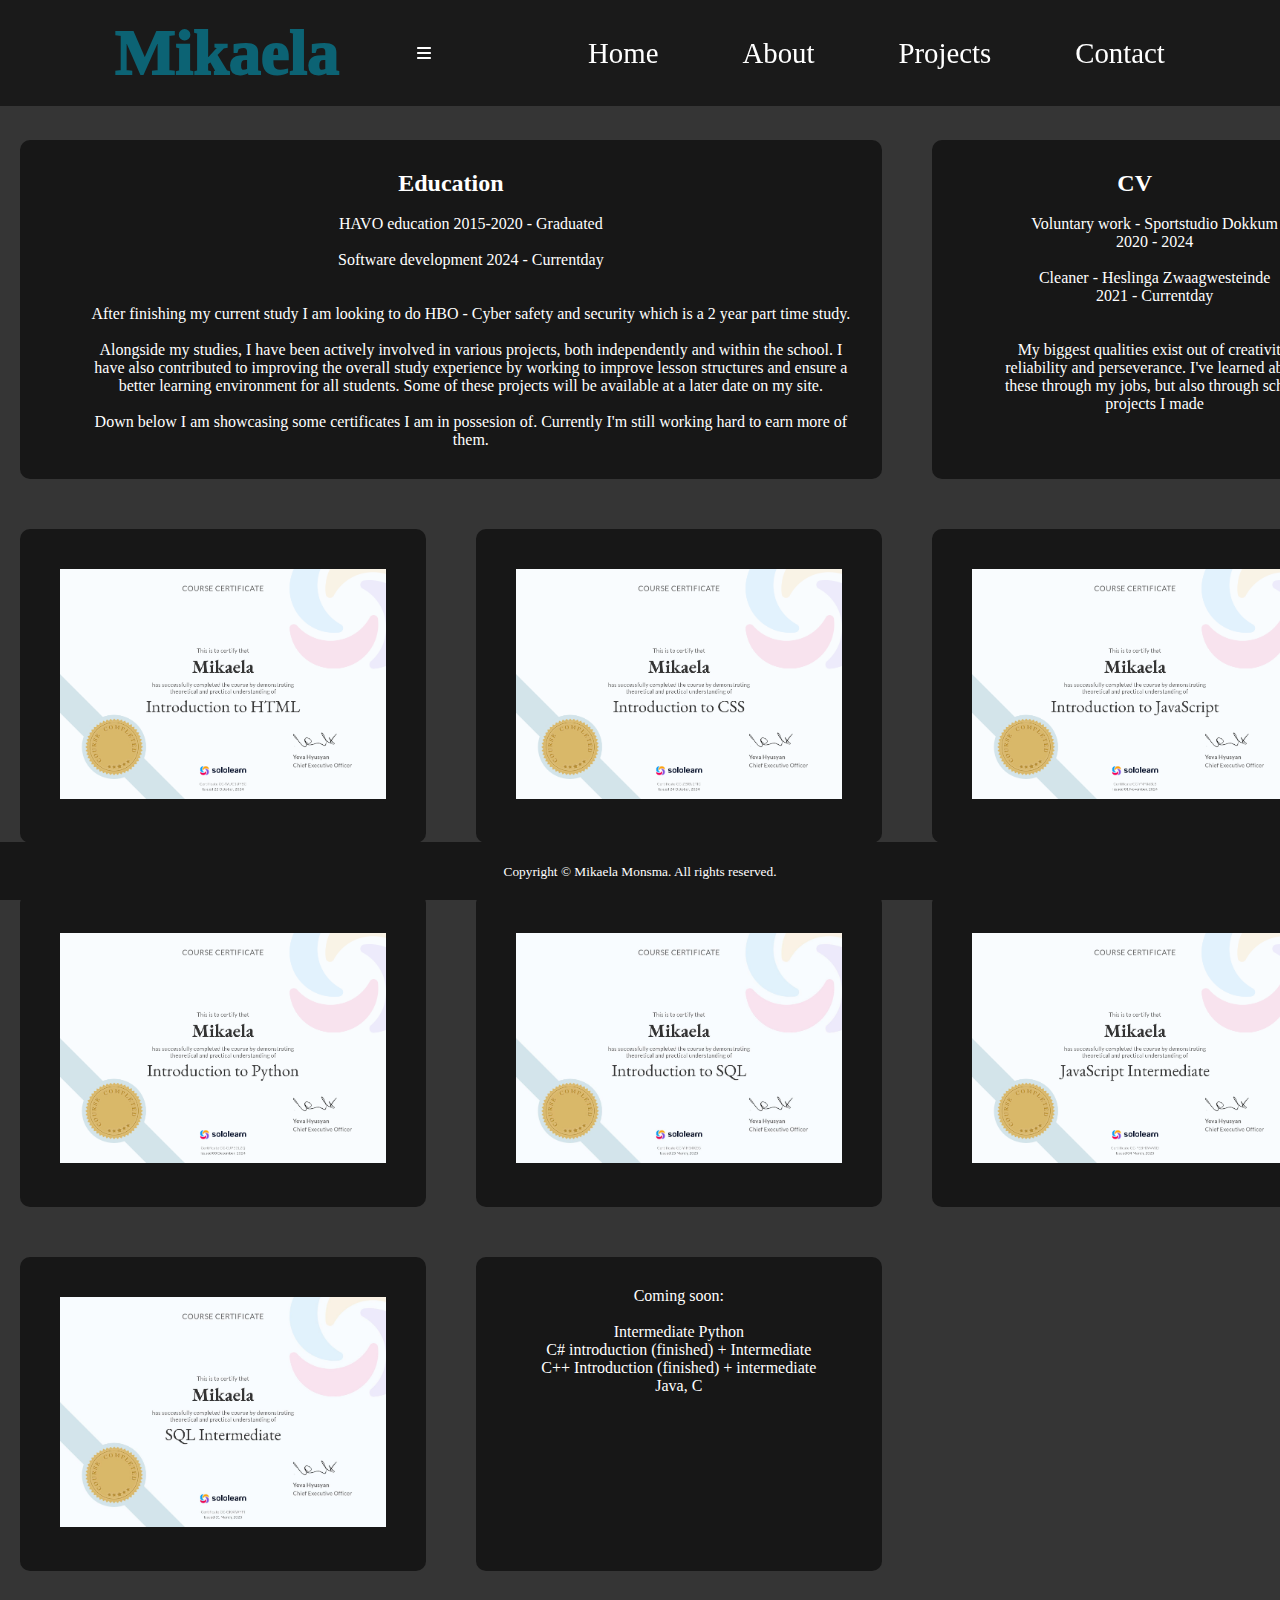
<file: mikamonsma-about.html>
<!DOCTYPE html>
<html lang="en">
<head>
    <meta charset="UTF-8">
    <meta name="viewport" content="width=device-width, initial-scale=1.0">
    <title>Document</title>
    <link rel="stylesheet" href="contact-me/mikamonsma-about.css">
    <link href="fontawesome-free-6.6.0-web/fontawesome-free-6.6.0-web/css/all.min.css" rel="stylesheet">
</head>
<body>
    <header class="header">
        <a href="#" class="logo">Mikaela</a>

        <i class="fa-solid fa-bars" class="menu-icon"></i>

        <nav class="navbar">
            <a href="index.html">Home</a>
            <a href="mikamonsma-about.html">About</a>
            <a href="mikamonsma-projects.html">Projects</a>
            <a href="mikamonsma-contact-me.html">Contact</a>
        </nav>
    </header>

    <main>
        <div class="grid-container">
            <div class="certificate education"><h2>Education</h2><br><ol>
                <li>HAVO education 2015-2020 - Graduated</li><br>
                <li>Software development 2024 - Currentday</li><br><br>
                <li>After finishing my current study I am looking to do HBO - Cyber safety and security which is a 2 year part time study.</li><br>
                <li>Alongside my studies, I have been actively involved in various projects, both independently and within the school. 
                    I have also contributed to improving the overall study experience by working to improve lesson structures and ensure a better learning 
                    environment for all students. Some of these projects will be available at a later date on my site.</li><br>
                <li>Down below I am showcasing some certificates I am in possesion of. Currently I'm still working hard to earn more of them.</li>
            </ol>
            </div>
            <div class="certificate"><h2>CV</h2><br><ol>
                <li>Voluntary work - Sportstudio Dokkum <br>2020 - 2024</li><br>
                <li>Cleaner - Heslinga Zwaagwesteinde <br>2021 - Currentday</li><br><br>
                <li>My biggest qualities exist out of creativity, reliability and perseverance. I've learned about these through my jobs, but also through
                    school projects I made
                </li><br><br>
                <li></li>
            </ol></div>
            <div class="certificate"><img src="img-portfolio/html-introduction.png" onclick="window.open(this.src, '_blank');"></div>
            <div class="certificate"><img src="img-portfolio/css-introduction.png" onclick="window.open(this.src, '_blank');"></div>  
            <div class="certificate"><img src="img-portfolio/js-introduction.png" onclick="window.open(this.src, '_blank');"></div>
            <div class="certificate"><img src="img-portfolio/pythonIntroduction.png" onclick="window.open(this.src, '_blank');"></div>
            <div class="certificate"><img src="img-portfolio/sql-introduction.jpg" onclick="window.open(this.src, '_blank');"></div>
            <div class="certificate"><img src="img-portfolio/javascriptIntermediate.png" onclick="window.open(this.src, '_blank');"></div>
            <div class="certificate"><img src="img-portfolio/sql-intermediate.jpg" onclick="window.open(this.src, '_blank');"></div>
            <div class="certificate">Coming soon:<br><br>Intermediate Python<br>C# introduction (finished) + Intermediate<br>C++ Introduction (finished) + intermediate
            <br>Java, C</div>
          </div>
    </main>

    <footer>
        <p><small>Copyright &#169; Mikaela Monsma. All rights reserved.</small></p>
    </footer>
</body>
</html>
</file>
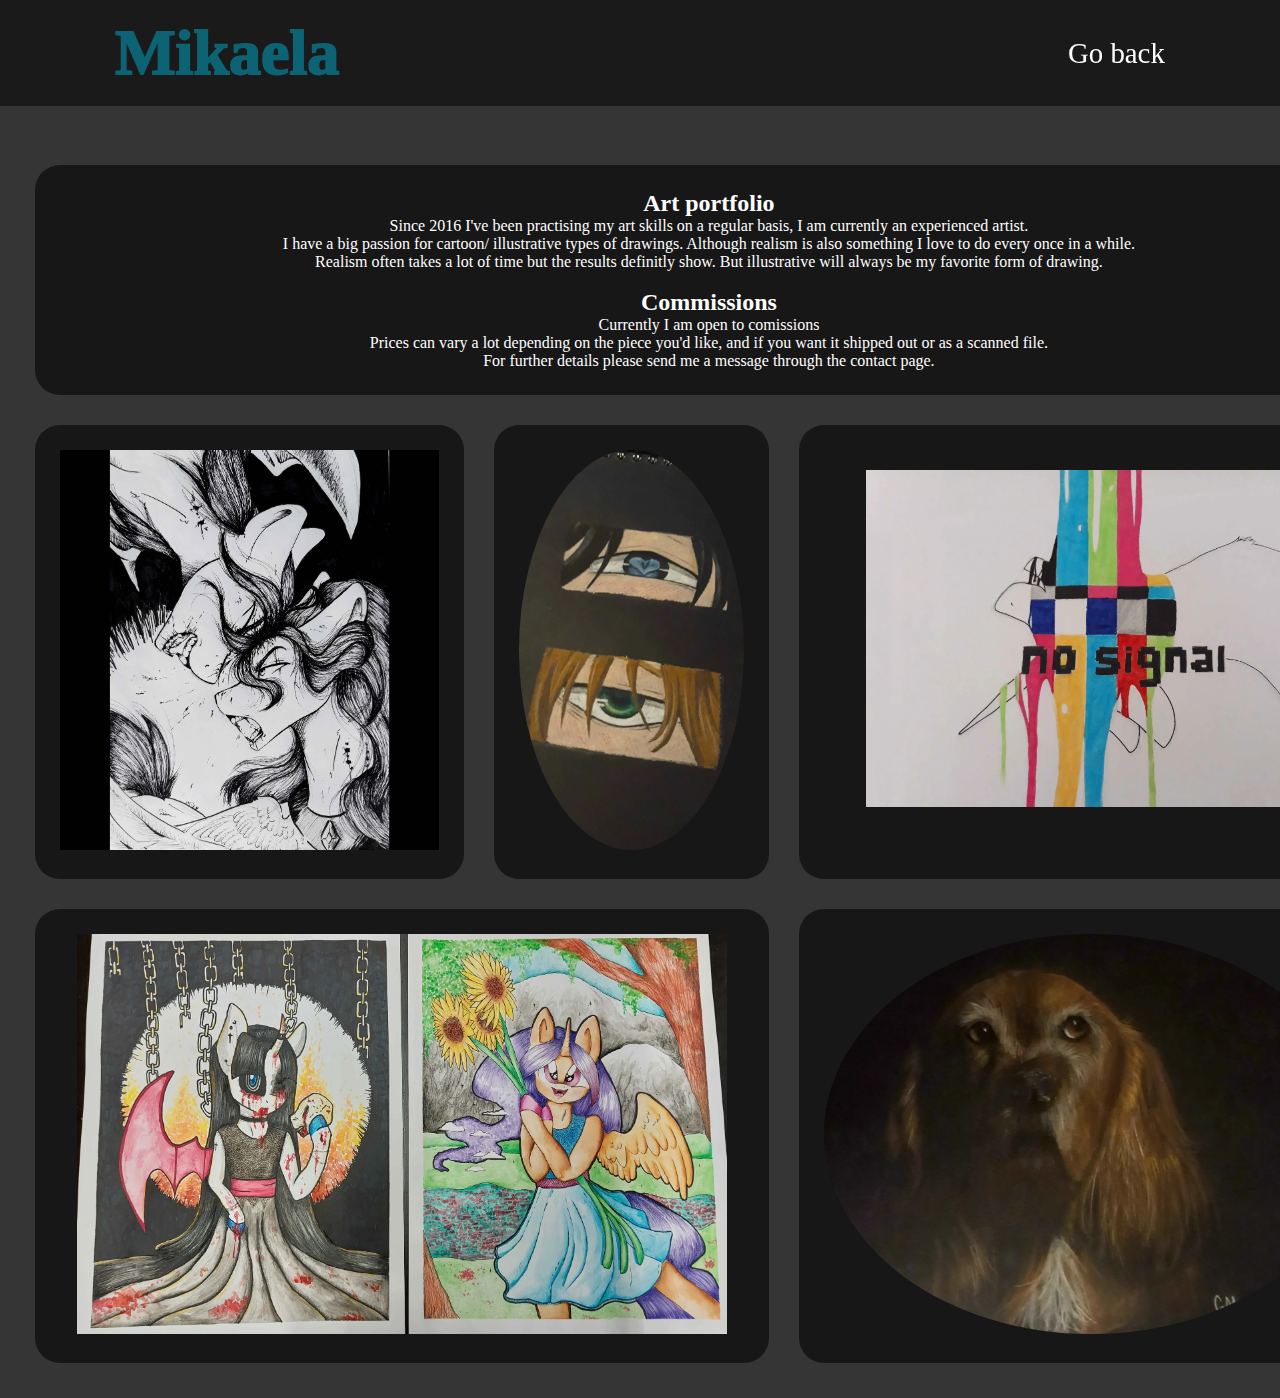
<file: mikamonsma-art-gallery.html>
<!DOCTYPE html>
<html lang="en">
<head>
    <meta charset="UTF-8">
    <meta name="viewport" content="width=device-width, initial-scale=1.0">
    <title>Document</title>
    <link rel="stylesheet" href="contact-me/mikamonsma-art-gallery.css">
</head>
<body>
    <header class="header">
        <a href="#" class="logo">Mikaela</a>

        <i class="fa-solid fa-bars" class="menu-icon"></i>

        <nav class="navbar">
            <a href="mikamonsma-projects.html">Go back</a>
        </nav>
    </header>

    <main>
        <div class="gallery">
            <div class="grid-item text"><h2>Art portfolio</h2><p>
                Since 2016 I've been practising my art skills on a regular basis, I am currently an experienced artist.<br>
                I have a big passion for cartoon/ illustrative types of drawings. Although realism is also something I love to do every once in a while.<br>
                Realism often takes a lot of time but the results definitly show. But illustrative will always be my favorite form of drawing.<br><br></p>
                <h2>Commissions</h2><p>
                    Currently I am open to comissions<br> Prices can vary a lot depending on
                    the piece you'd like, and if you want it shipped out or as a scanned file.<br> For further details please send me a message through
                    the contact page.
                </p></div>
            <div><img src="img-portfolio/Drawing-fight.jpg" class="fight" onclick="window.open(this.src, '_blank');"></div>
            <div><img src="img-portfolio/eyes.jpg" class="eyes" onclick="window.open(this.src, '_blank');"></div>
            <div><img src="img-portfolio/signal.jpg" class="signal" onclick="window.open(this.src, '_blank');"></div>
            <div class="item-project"><img src="img-portfolio/project.jpg" class="project" onclick="window.open(this.src, '_blank');"></div>
            <div><img src="img-portfolio/dog.jpg" class="dog" onclick="window.open(this.src, '_blank');"></div>
            <!-- <div class="grid-item"><img src="#"></div>
            <div class="grid-item"><img src="#"></div>
            <div class="grid-item"><img src="#"></div>
            <div class="grid-item"><img src="#"></div>
            <div class="grid-item"><img src="#"></div> -->
          </div>
    </main>
</body>
</html>
</file>
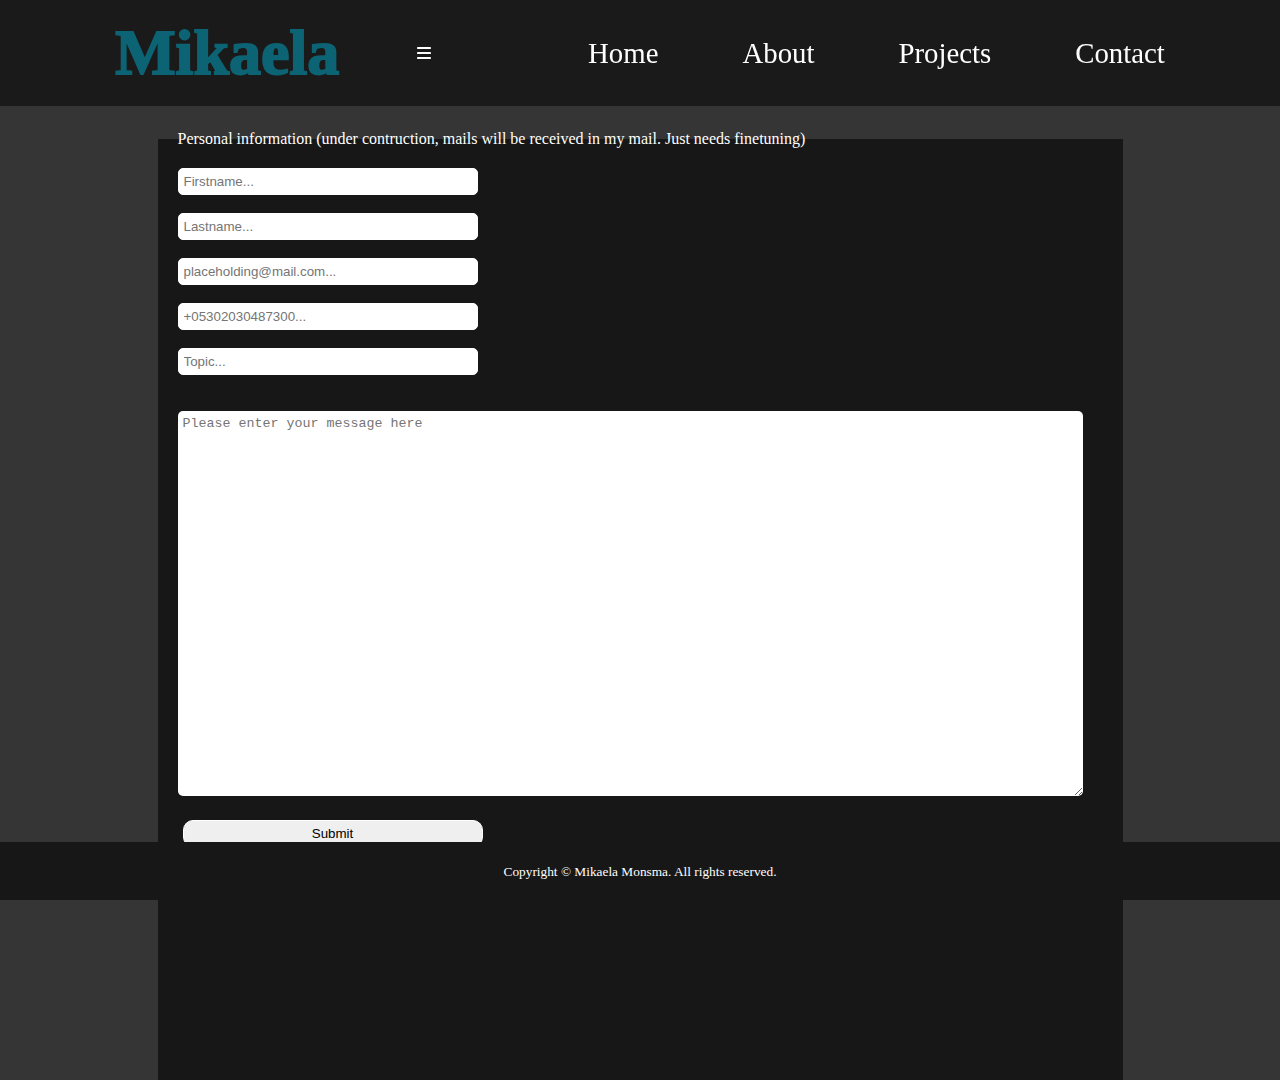
<file: mikamonsma-contact-me.html>
<!DOCTYPE html>
<html lang="en">
<head>
    <meta charset="UTF-8">
    <meta name="viewport" content="width=device-width, initial-scale=1.0">
    <title>Document</title>
    <link rel="stylesheet" href="contact-me/mikamonsma.contact.css">
    <link href="fontawesome-free-6.6.0-web/fontawesome-free-6.6.0-web/css/all.min.css" rel="stylesheet">
</head>
<body>
    <header class="header">
        <a href="#" class="logo">Mikaela</a>

        <i class="fa-solid fa-bars" class="menu-icon"></i>

        <nav class="navbar">
            <a href="index.html">Home</a>
            <a href="mikamonsma-about.html">About</a>
            <a href="mikamonsma-projects.html">Projects</a>
            <a href="mikamonsma-contact-me.html">Contact</a>
        </nav>
    </header>

    <main>
        <fieldset class="outbord">
            <legend>Personal information (under contruction, mails will be received in my mail. Just needs finetuning)</legend>
            <form action="https://api.web3forms.com/submit" method="POST" id="form1">
                <input type="hidden" name="access_key" value="8300d789-4022-496e-85d8-6233e48e59f1">
                    <input type="text" id="fname" name="fname" placeholder="Firstname..." required><br><br>
                    <input type="text" id="lname" name="lname" placeholder="Lastname..." required><br><br>
                    <input type="email" id="mail" name="mail" placeholder="placeholding@mail.com..." required><br><br>
                    <input type="text" id="phone" name="phone" placeholder="+05302030487300..." required><br><br>
                    <input type="text" id="topic" name="topic" placeholder="Topic..." required><br><br><br>
                <textarea rows="25" cols="110" placeholder="Please enter your message here"></textarea>
                <!--<p><small>Fields with a * are required .... </small></p><br>-->
                <input class="submit" type="submit" value="Submit"></form>
            </fieldset>
    </main>

    <footer>
        <p><small>Copyright &#169; Mikaela Monsma. All rights reserved.</small></p>
    </footer>
</body>
</html>
</file>
<file: contact-me/mikamonsma-about.css>
* {
    margin: 0;
    box-sizing: border-box;
    text-decoration: none;
}

body {
    width: 100%;
    overflow-x: hidden;
    background-color: rgb(53, 53, 53);
    color: white;
}

.header {
    position: fixed;
    top: 0;
    left: 0;
    width: 100%;
    padding: 1rem 9%;
    background-color: rgba(0, 0, 0, 0.5);
    filter: drop-shadow(10px);
    display: flex;
    justify-content: space-between;
    align-items: center;
    z-index: 100;
}

.logo {
    font-size: 4rem;
    color: rgb(12, 99, 116);
    font-weight: 1000;
    cursor: pointer;
    transition: 0.5s ease;
}
.logo:hover {
    transform: scale(1.1);
}

nav a {
    font-size: 1.8rem;
    color: white;
    margin-left: 5rem;
    font-weight: 400;
    transition: 0.3s ease;
    border-bottom: 3px solid transparent;
}

nav a:hover,
nav a:active {
    color: rgb(12, 99, 116);
    border-bottom: 3px solid;
}

.grid-container {
    display: grid;
    grid-template-columns: auto auto auto;
    gap: 10px;
    margin-top: 120px;
    margin-bottom: 100px;
    text-align: center;
  }

.education {
    grid-column: 1 / span 2;
}

ol {
    list-style-type: none;
}

.certificate {
    background-color: rgb(23, 23, 23);
    border-radius: 10px;
    margin: 20px;
    padding: 30px;
}

.certificate img {
    height: 250px;
    padding: 10px;
}

.certificate img:hover {
    transform: scale(1.12);
    transition: 1s ease;
    cursor: pointer;
}

footer {
    text-align: center;
    padding: 20px;
    background-color: rgb(23, 23, 23);
    position: fixed;
    bottom: 0;
    width: 100%;
}
</file>
<file: contact-me/mikamonsma-art-gallery.css>
* {
    margin: 0;
    padding: 0;
    box-sizing: border-box;
    text-decoration: none;
    border: none;
    outline: none;
}

body {
    width: 100%;
    height: 100vh;
    overflow-x: hidden;
    background-color: rgb(53, 53, 53);
    color: white;
}

.header {
    position: fixed;
    top: 0;
    left: 0;
    width: 100%;
    padding: 1rem 9%;
    background-color: rgba(0, 0, 0, 0.5);
    filter: drop-shadow(10px);
    display: flex;
    justify-content: space-between;
    align-items: center;
    z-index: 100;
}

.logo {
    font-size: 4rem;
    color: rgb(12, 99, 116);
    font-weight: 1000;
    cursor: pointer;
    transition: 0.5s ease;
}
.logo:hover {
    transform: scale(1.1);
}


nav a {
    font-size: 1.8rem;
    color: white;
    margin-left: 5rem;
    font-weight: 400;
    transition: 0.3s ease;
    border-bottom: 3px solid transparent;
}

nav a:hover,
nav a:active {
    color: rgb(12, 99, 116);
    border-bottom: 3px solid;
}

main {
    margin-top: 130px;
}

.gallery {
    display: grid;
    grid-template-columns: auto auto auto;
    gap: 20px;
    margin-top: 120px;
    margin-bottom: 100px;
    text-align: center;
    padding: 30px;

  }

  .gallery > div {
    background-color: rgb(23, 23, 23);
    margin: 5px;
    padding: 25px;
    border-radius: 25px;
  }

  .text {
    grid-column: 1 / span 3;
}

.item-project {
    grid-column: 1 / span 2;
}

  /* Images */

img:hover {
    transform: scale(1.04);
    transition: 1s ease;
    cursor: pointer;
}

.fight {
    height: 400px;
    float: right;
}

.eyes {
    height: 400px;
    border-radius: 50%;
}

.signal {
    width: 450px;
    margin: 20px;
}

.project {
    height: 400px;
}

.dog {
    height: 400px;
    border-radius: 50%;
}
</file>
<file: contact-me/mikamonsma.contact.css>
* {
    margin: 0;
    padding: 0;
    box-sizing: border-box;
    text-decoration: none;
    border: none;
    outline: none;
}

body {
    width: 100%;
    height: 100vh;
    overflow-x: hidden;
    background-color: rgb(53, 53, 53);
    color: white;
}

.header {
    position: fixed;
    top: 0;
    left: 0;
    width: 100%;
    padding: 1rem 9%;
    background-color: rgba(0, 0, 0, 0.5);
    filter: drop-shadow(10px);
    display: flex;
    justify-content: space-between;
    align-items: center;
    z-index: 100;
}

.logo {
    font-size: 4rem;
    color: rgb(12, 99, 116);
    font-weight: 1000;
    cursor: pointer;
    transition: 0.5s ease;
}
.logo:hover {
    transform: scale(1.1);
}


nav a {
    font-size: 1.8rem;
    color: white;
    margin-left: 5rem;
    font-weight: 400;
    transition: 0.3s ease;
    border-bottom: 3px solid transparent;
}

nav a:hover,
nav a:active {
    color: rgb(12, 99, 116);
    border-bottom: 3px solid;
}

fieldset.outbord {
    padding: 20px;
    height: 950px; width: 800px;
    margin-top: 130px;
    margin-bottom: 130px;
    margin-left: auto;
    margin-right: auto;
    background-color: rgb(23, 23, 23);
}

main {
    height: 800px;
}

label { 
   display: block;
   padding: 2px;
}

form input {
    width: 300px;
    margin-right: 50px;
    border-radius: 5px;
    padding: 5px;
    border: solid 1px white;
}

textarea {
    margin-left: 0px;
    margin-right: 20px;
    margin-bottom: 15px;
    padding: 5px;
    border-radius: 5px;
}

.submit {
    padding: 5px;
    margin: 5px;
    border-radius: 10px;
}

footer {
    text-align: center;
    padding: 20px;
    background-color: rgb(23, 23, 23);
    position: fixed;
    bottom: 0;
    width: 100%;
}
</file>
